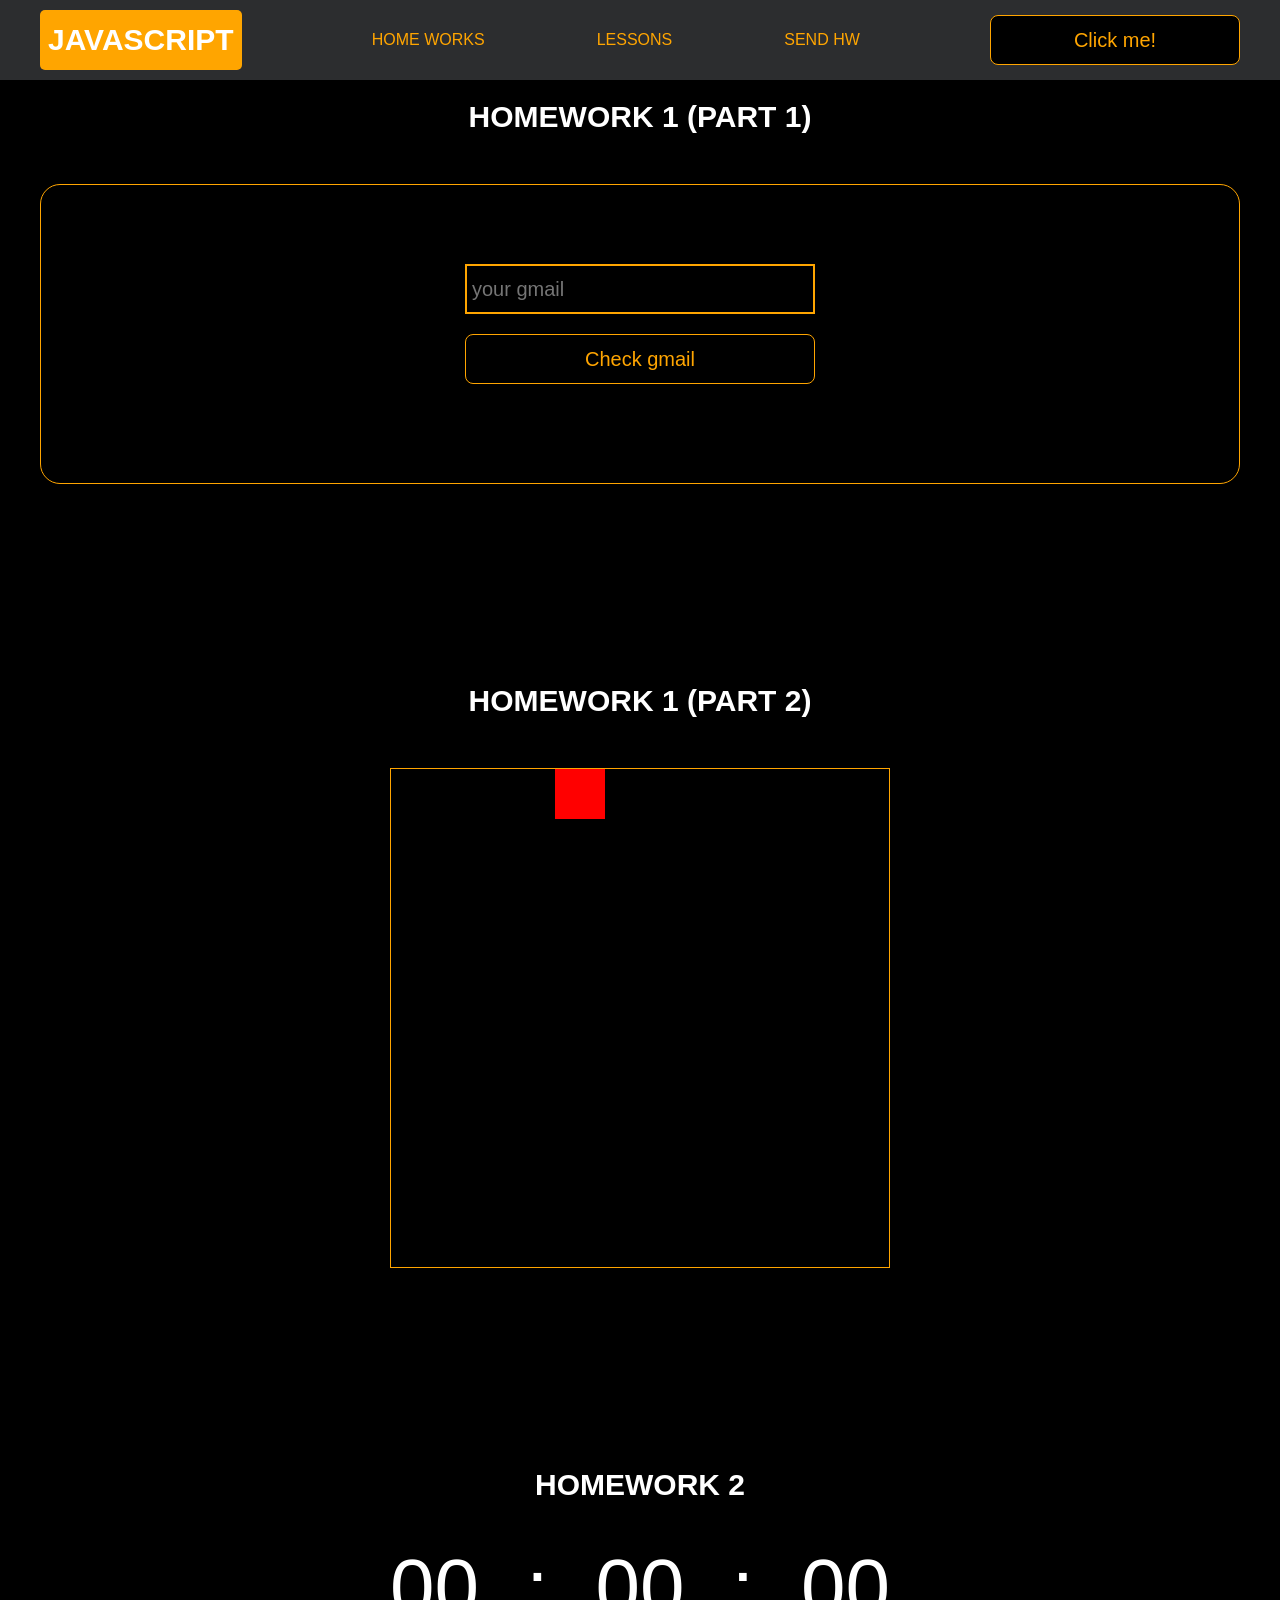
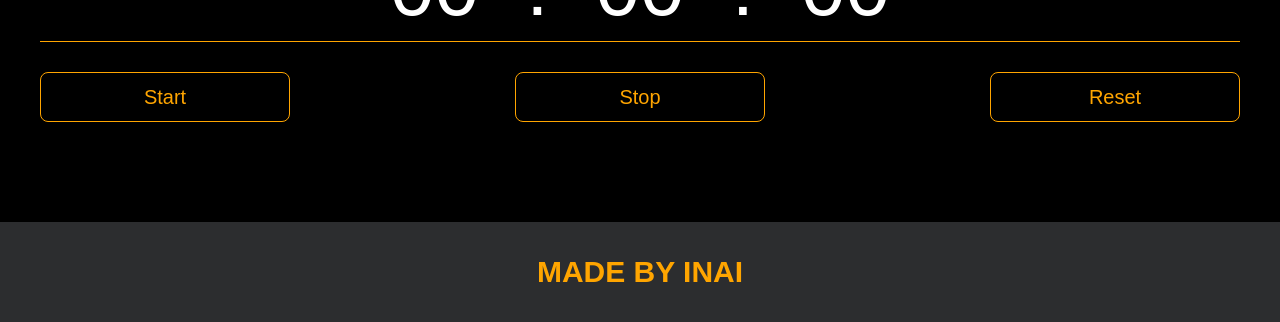
<file: program/pages/Homework.html>
<!DOCTYPE html>
<html lang="en">
<head>
    <meta charset="UTF-8">
    <title>Home Works</title>
    <link rel="stylesheet" href="../css/style.css">
    <link rel="stylesheet" href="../css/core.css">
    <link rel="stylesheet" href="../css/Homework.css">
</head>
<body>

<div class="wrapper">
    <div class="header">
        <div class="container">
            <div class="inner_header">
                <a href="../index.html">
                    <div class="logotype">
                        <h2>Java<span>Script</span></h2>
                    </div>
                </a>
                <ul class="menu">
                    <li class="menu_link">
                        <a href="../pages/Homework.html">Home Works</a>
                    </li>
                    <li class="menu_link">
                        <a href="../pages/lessons.html">Lessons</a>
                    </li>
                    <li class="menu_link">
                        <a href="https://t.me/NurDinBuy16" target="_blank">Send hw</a>
                    </li>
                </ul>
                <button class="btn" id="btn-get">Click me!</button>
            </div>
        </div>
    </div>

    <div class="gmail_block">
        <div class="container">
            <h3>Homework 1 (part 1)</h3>
            <div class="inner_gmail_block">
                <div class="form_gmail">
                    <label for="gmail_input"></label>
                    <input type="text" id="gmail_input" placeholder="your gmail">
                    <button class="btn" id="gmail_button">Check gmail</button>
                    <span class="checker" id="gmail_result"></span>
                </div>
            </div>
        </div>
    </div>

    <div class="move_block">
        <div class="container">
            <h3>Homework 1 (part 2)</h3>
            <div class="inner_move_block">
                <div class="parent_block">
                    <div class="child_block"></div>
                </div>
            </div>
        </div>
    </div>

    <div class="stopwatch">
        <div class="container">
            <h3>Homework 2 </h3>
            <div class="time">
                <div class="time_block">
                    <div class="interval" id="minutesS">00</div>
                    <div class="break">:</div>
                    <div class="interval" id="secondsS">00</div>
                    <div class="break">:</div>
                    <div class="interval" id="ml-secondsS">00</div>
                </div>
            </div>
            <div class="time_buttons">
                <button class="btn" id="start" onclick="startStopwatch()">Start</button>
                <button class="btn" id="stop" onclick="stopStopwatch()">Stop</button>
                <button class="btn" id="reset" onclick="resetStopwatch()">Reset</button>
            </div>
        </div>
    </div>

    <div class="footer">
        <div class="container">
            <a href="#" target="_blank">
                <div class="inner_footer">
                    <h2>Made by Inai</h2>
                </div>
            </a>
        </div>
    </div>
</div>

<div class="modal">
    <div class="modal_dialog">
        <div class="modal_content">
            <form action="#">
                <div class="modal_close">&times;</div>
                <div class="modal_title">Мы свяжемся с вами как можно быстрее!</div>
                <input required placeholder="Ваше имя" name="name" type="text" class="modal_input">
                <input required placeholder="Ваш номер телефона" name="phone" type="phone" class="modal_input">
                <button class="btn btn_dark btn_min">Перезвонить мне</button>
            </form>
        </div>
    </div>
</div>

<script>
    let timer;
    let minutes = 0;
    let seconds = 0;
    let milliseconds = 0;

    function startStopwatch() {
        timer = setInterval(updateStopwatch, 10);
    }

    function stopStopwatch() {
        clearInterval(timer);
    }

    function resetStopwatch() {
        clearInterval(timer);
        minutes = 0;
        seconds = 0;
        milliseconds = 0;
        updateDisplay();
    }

    function updateStopwatch() {
        milliseconds += 10;
        if (milliseconds === 1000) {
            milliseconds = 0;
            seconds++;
            if (seconds === 60) {
                seconds = 0;
                minutes++;
            }
        }
        updateDisplay();
    }

    function updateDisplay() {
        document.getElementById('minutesS').innerText = padNumber(minutes);
        document.getElementById('secondsS').innerText = padNumber(seconds);
        document.getElementById('ml-secondsS').innerText = padNumber(milliseconds);
    }

    function padNumber(num) {
        return num.toString().padStart(2, '0');
    }
</script>
<script src="../js/Homework.js"></script>
</body>
</html>
</file>
<file: program/css/style.css>
/* HEADER */

.header {
    height: 80px;
    background: #2c2d2f;
    display: flex;
    align-items: center;
    width: 100%;
    position: fixed;
    top: 0;
    z-index: 2;
}

.inner_header {
    height: 100%;
    display: flex;
    align-items: center;
    justify-content: space-between;
}

/* LOGOTYPE */

.logotype {
    display: flex;
    align-items: center;
    justify-content: center;
    font-size: 22px;
    height: 60px;
    width: fit-content;
    background: var(--orange);
    padding: 8px;
    color: white;
    border-radius: 5px;
    cursor: pointer;
}

/* HEADER MENU */

.menu {
    display: flex;
    justify-content: space-around;
    width: 600px;
}

.menu_link a {
    color: var(--orange);
    text-transform: uppercase;
}

.menu_link a:hover {
    text-decoration: underline;
}

/* MAIN BLOCK */

.main_block {
    padding: 100px 0;
    background: black;
}

/* BUTTONS COLOR PICKER */

.colors-buttons {
    display: flex;
    justify-content: space-between;
    margin-top: 50px;
}

.btn-color {
    border-radius: 20px;
    border-color: white !important;
}

/* FOOTER */

.footer {
    background: #2c2d2f;
    width: 100%;
}

.inner_footer {
    display: flex;
    align-items: center;
    justify-content: center;
    height: 100px;
}

.footer h2 {
    text-transform: uppercase;
    color: var(--orange);
    font-weight: 600;
}


/* SLIDER BLOCK */

.slider_block {
    padding: 100px 0;
    background: black;
}

.slider {
    position: relative;
    width: 100%;
    height: 300px;
    overflow: hidden;
    border: 3px solid var(--orange);
    border-radius: 20px;
    display: flex;
    align-items: center;
    justify-content: space-between;
    padding: 0 30px;
}

.slide {
    position: absolute;
    top: 60px;
    left: 0;
    width: 100%;
    height: 100%;
    display: none;
    transition: opacity 0.5s ease-in-out;
}

.slide_card {
    color: white;
    margin: 0 auto;
    width: 500px;
    text-align: center;
}

.slide_card h3 {
    color: white;
    text-transform: uppercase;
    font-size: 22px;
}

.slide_card p {
    font-size: 16px;
    text-align: justify;
    margin: 10px 0;
}

.slide_card a {
    color: var(--orange);
    text-decoration: underline;
}

.slide.active_slide {
    display: block;
}

/* VIDEO BLOCK */

.block_video {
    background: black;
    padding: 100px 0;
}

.inner_block_video {
    display: flex;
    justify-content: center;
    margin-top: 50px;
}

/* MODAL */

.modal {
    position: fixed;
    height: 100%;
    width: 100%;
    top: 0;
    left: 0;
    z-index: 2;
    background: rgba(0, 0, 0, 0.8);
    display: none;
}

.modal_dialog {
    max-width: 500px;
    margin: 150px auto;
}

.modal_content {
    position: relative;
    width: 100%;
    padding: 40px;
    background-color: black;
    border: 2px solid var(--orange);
    border-radius: 4px;
    max-height: 80vh;
    overflow-y: auto;
}

.modal_content form {
    display: flex;
    flex-direction: column;
    align-items: center;
}

.modal_close {
    position: absolute;
    top: 8px;
    right: 14px;
    font-size: 30px;
    color: red;
    opacity: 0.5;
    font-weight: 700;
    border: none;
    background-color: transparent;
    cursor: pointer;
}

.modal_title {
    text-align: center;
    font-size: 22px;
    text-transform: uppercase;
    color: white;
}

.modal_input, .btn_min {
    width: 100% !important;
    margin-top: 10px;
}


/*-------BOTTLE-------*/

.botlle {
    background: black;
    padding: 100px 0;
}

.bottle_inner {
    display: flex;
    justify-content: center;
    align-items: center;
}

.bowl {
    position: relative;
    width: 300px;
    height: 300px;
    background: rgba(255, 255, 255, 0.1);
    border-radius: 50%;
    border: 8px solid transparent;
    animation: animate 5s linear infinite;
    transform-origin: bottom center;
    animation-play-state: run;
}

@keyframes animate {
    0% {
        transform: rotate(0deg);
    }
    25% {
        transform: rotate(22deg);
    }
    50% {
        transform: rotate(0deg);
    }
    75% {
        transform: rotate(-22deg);
    }
    100% {
        filter: hue-rotate(360deg);
    }
}

.bowl::before {
    content: "";
    position: absolute;
    top: -15px;
    left: 50%;
    transform: translateX(-50%);
    width: 40%;
    height: 30px;
    border: 15px solid #444;
    border-radius: 50%;
    box-shadow: 0 10px #222;

}

.bowl::after {
    content: "";
    position: absolute;
    top: 35%;
    left: 50%;
    transform: translate(-50%, -50%);
    width: 150px;
    height: 60px;
    background: rgba(255, 255, 255, 0.05);
    transform-origin: center;
    animation: animatebowlshadow 5s linear infinite;
    border-radius: 50%;
    animation-play-state: running;

}


@keyframes animatebowlshadow {
    0% {
        left: 50%;
        width: 150px;
        height: 60px;
    }
    25% {
        left: 55%;
        width: 140px;
        height: 65px;
    }
    50% {
        left: 50%;
        width: 150px;
        height: 60px;
    }
    75% {
        left: 45%;
        width: 140px;
        height: 65px;
    }
    100% {


    }
}


.liquid {
    position: absolute;
    top: 50%;
    left: 5px;
    right: 5px;
    bottom: 5px;
    background: #1ae907;
    border-bottom-left-radius: 150px;
    border-bottom-right-radius: 150px;
    filter: drop-shadow(0 0 80px #1ae907);
    transform-origin: top center;
    animation: animateliquid 5s linear infinite;
    animation-play-state: running;
}

@keyframes animateliquid {
    0% {
        transform: rotate(0deg);
    }
    25% {
        transform: rotate(-22deg);
    }
    30% {
        transform: rotate(-23deg);
    }
    50% {
        transform: rotate(0deg);
    }
    75% {
        transform: rotate(22deg);
    }
    80% {
        transform: rotate(23deg);
    }
    100% {
        transform: rotate(0deg);
    }


}

.liquid::before {
    content: "";
    position: absolute;
    top: -10px;
    width: 100%;
    height: 20px;
    background: #15be05;
    border-radius: 50%;
    filter: drop-shadow(0 0 80px #15be05);
}

.shadow {
    position: absolute;
    top: calc(50% + 150px);
    left: 50%;
    transform: translate(-50%, -50%);
    width: 260px;
    height: 40px;
    background: rgba(0, 0, 0, 0.5);
    border-radius: 50%;
    animation: animateshadow 5s linear infinite;
    animation-play-state: running;

}

@keyframes animateshadow {
    0% {
        left: 50%;
        width: 260px;
        height: 40px;
        top: calc(50% + 150px);

    }

    25% {
        left: 55%;
        width: 265px;
        height: 30px;
        top: calc(50% + 130px);

    }
    50% {
        left: 50%;
        width: 260px;
        height: 40px;
        top: calc(50% + 150px);

    }
    75% {
        left: 45%;
        width: 265px;
        height: 30px;
        top: calc(50% + 130px);

    }
    100% {
    }
}
</file>
<file: program/css/core.css>
* {
    margin: 0;
    padding: 0;
    box-sizing: border-box;
}

.container {
    width: 1200px;
    margin: 0 auto;
}

body {
    font-family: "Britannic Bold", sans-serif;
    background: #c2d0d0;
}

.btn {
    width: 250px;
    height: 50px;
    font-size: 20px;
    cursor: pointer;
    border: 1px solid var(--orange);
    background: black;
    color: var(--orange);
    border-radius: 8px;
}

.btn:hover {
    background: #414349;
}

.btn:active {
    background: #56585D;
    border: 2px solid var(--orange);
}

a {
    text-decoration: none;
}

li {
    list-style: none;
}

h1 {
    text-align: center;
    font-size: 70px;
    color: white;
    margin: 0 auto;
    text-transform: uppercase;
    font-weight: 600;
}

h2 {
    text-align: center;
    font-size: 30px;
    color: white;
    margin: 0 auto;
    text-transform: uppercase;
    font-weight: 600;
}

h3 {
    text-align: center;
    font-size: 30px;
    color: white;
    margin: 0 auto;
    text-transform: uppercase;
    font-weight: 600;
}

h4 {
    font-size: 24px;
    color: white;
    text-transform: uppercase;
    font-weight: 600;
}

strong {
    color: #F79300;
}

label {
    font-size: 24px;
    color: var(--orange);
}

input {
    width: 350px;
    height: 50px;
    font-size: 20px;
    padding-left: 5px;
    color: var(--orange);
    background: black;
    border: 2px solid var(--orange);
}

.checker {
    color: white;
    font-size: 30px;
}

.btn-slide {
    display: block;
    width: 100px;
    height: 100px;
    background: var(--orange);
    color: black;
    font-size: 20px;
    text-transform: uppercase;
    border-radius: 50%;
    font-weight: 800;
    z-index: 1;
}

.btn-slide:hover {
    background: #b68733 !important;
    cursor: pointer;
    color: white;
}

:root {
    --orange: orange
}
</file>
<file: program/css/Homework.css>
/* GMAIL BLOCK */

.gmail_block {
    background: black;
    padding: 100px 0;
}

.inner_gmail_block {
    margin-top: 50px;
    display: flex;
    justify-content: space-evenly;
    border: 1px solid var(--orange);
    height: 300px;
    border-radius: 20px;
    align-items: center;
}

.form_gmail {
    display: flex;
    flex-direction: column;
    align-items: center;
}

.form_gmail button {
    width: 100%;
    margin: 20px 0;
}

/* MOVE BLOCK */

.move_block {
    background: black;
    padding: 100px 0;
}

.parent_block {
    height: 500px;
    width: 500px;
    border: 1px solid var(--orange);
    position: relative;
    margin: 0 auto;
}

.inner_parent_block {
    height: 400px;
    width: 400px;
    border: 1px solid var(--orange);
    border-radius: 18px;
}

.child_block {
    position: absolute;
    top: 0;
    width: 50px;
    height: 50px;
    background-color: red;
}



.inner_move_block {
    margin-top: 50px;
}

/*----ANALOG CLOCK-----*/

.clock {
    --clock-size: 360px;
    width: var(--clock-size);
    height: var(--clock-size);
    position: absolute;
    inset: 0;
    margin: auto;
    border-radius: 50%;
    color: white;
}

.spike {
    position: absolute;
    width: 8px;
    height: 1px;
    background: #fff9;
    line-height: 20px;
    transform-origin: 50%;
    z-index: 5;
    inset: 0;
    margin: auto;
    font-style: normal;
    transform: rotate(var(--rotate)) translateX(var(--dail-size));
}
.spike:nth-child(5n+1) {
    box-shadow: -7px 0 #fff9;
}
.spike:nth-child(5n+1):after {
    content: attr(data-i);
    position: absolute;
    right: 22px;
    top: -10px;
    transition: 1s linear;
    transform: rotate(calc( var(--dRotate) - var(--rotate)));
}

.seconds {
    --dRotate: 0deg;
    --dail-size: calc((var(--clock-size)/ 2) - 8px);
    font-weight: 800;
    font-size: 18px;
    transform: rotate(calc( -1 * var(--dRotate)));
    position: absolute;
    inset: 0;
    margin: auto;
    transition: 1s linear;
}

.minutes {
    --dail-size: calc((var(--clock-size)/ 2) - 65px);
    font-size: 16px;
    transform: rotate(calc( -1 * var(--dRotate)));
    position: absolute;
    inset: 0;
    margin: auto;
    transition: 1s linear;
}

.stop-anim {
    transition: 0s linear;
}
.stop-anim .spike:after {
    transition: 0s linear !important;
}

.hour {
    font-size: 70px;
    font-weight: 900;
    position: absolute;
    left: 50%;
    top: 50%;
    transform: translate(-50%, -50%);
}

.minute {
    font-size: 36px;
    font-weight: 900;
    position: absolute;
    background: #000;
    z-index: 10;
    right: calc(var(--clock-size)/ 4.5);
    top: 50%;
    transform: translateY(-50%);
}
.minute:after {
    content: "";
    position: absolute;
    border: 2px solid #fff;
    border-right: none;
    height: 50px;
    left: -10px;
    top: 50%;
    border-radius: 40px 0 0 40px;
    width: calc(var(--clock-size)/ 2.75);
    transform: translatey(-50%);
}


/*-------STOP WATCH------ */

.time {
    color: white;
    display: flex;
    justify-content: center;
    font-size: 80px;
    height: 100px;
    width: 100%;
    border-bottom: 1px solid var(--orange);
    margin-top: 40px;
}

.time_block {
    display: flex;
    width: 500px;
    justify-content: space-between;
}

.stopwatch {
    padding: 100px 0;
    background: black;
}

.time_buttons {
    margin-top: 30px;
    width: 100%;
    display: flex;
    justify-content: space-between;
}
</file>
